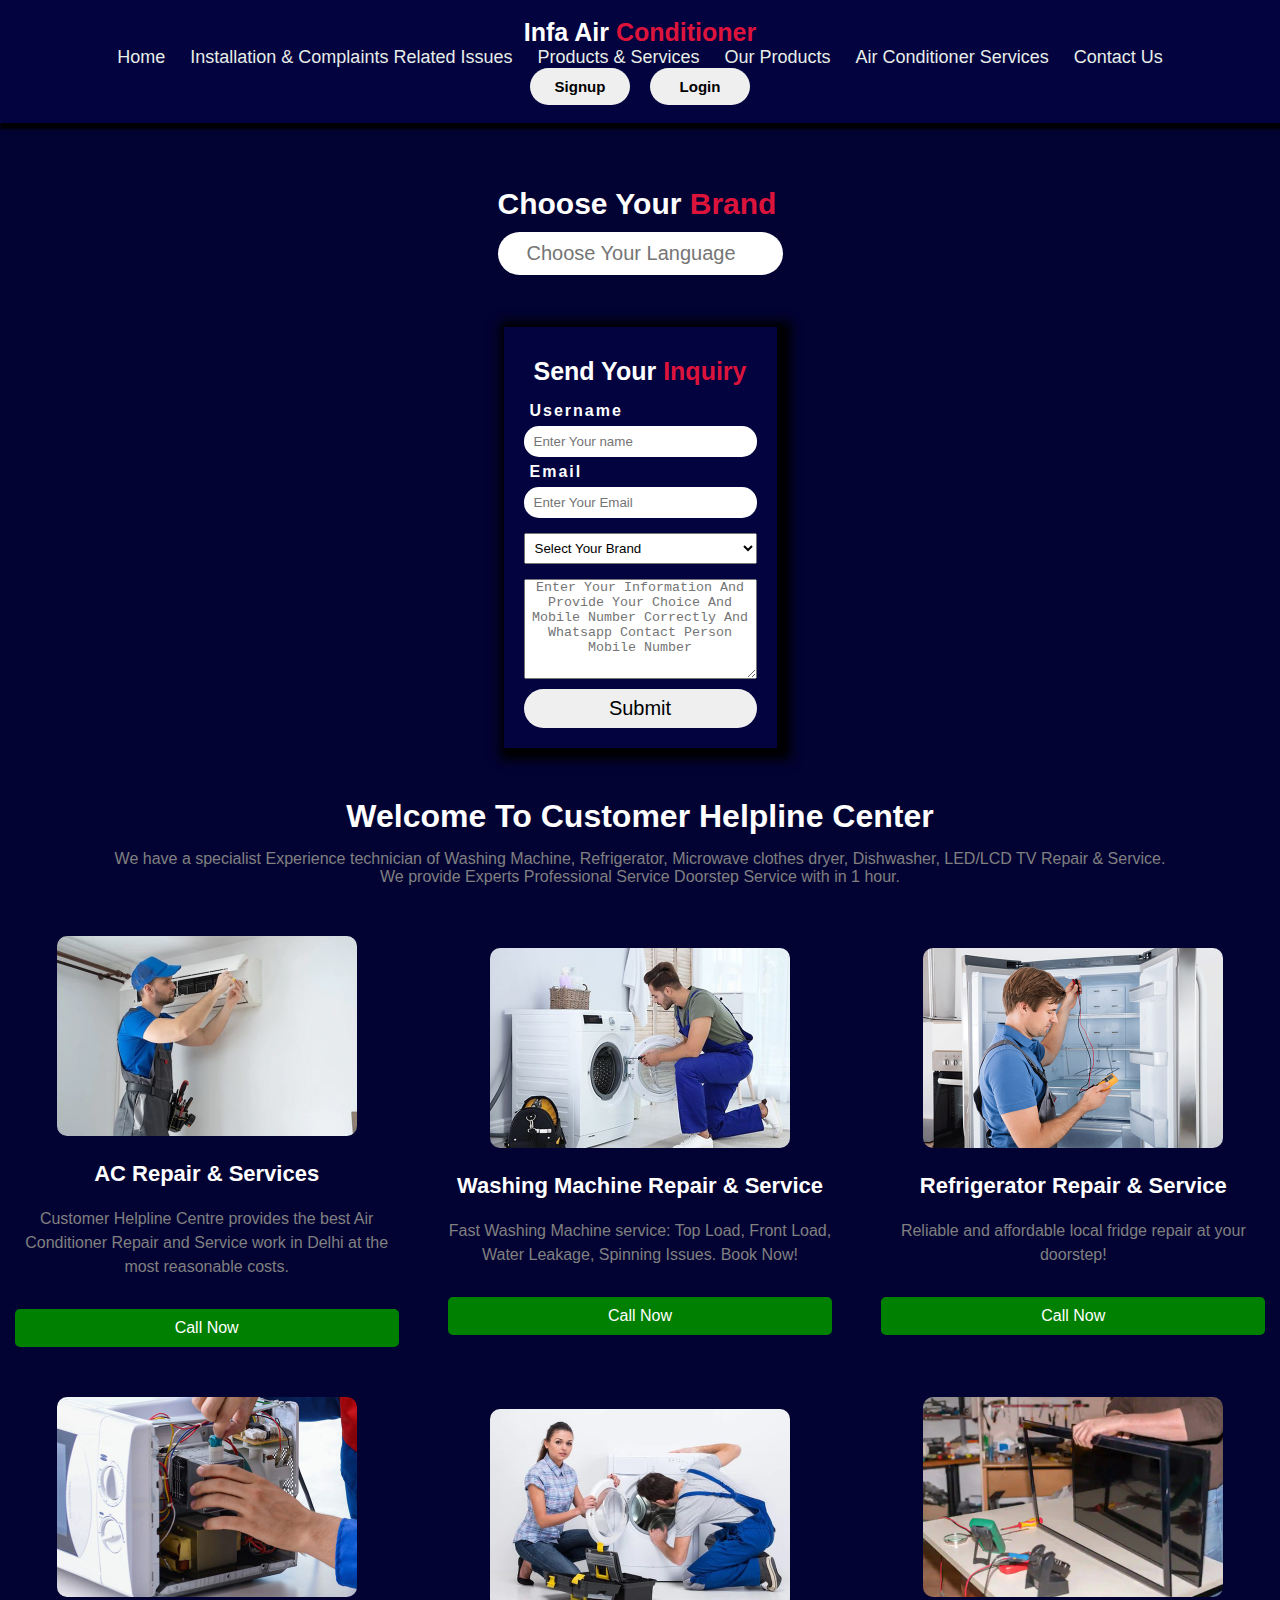
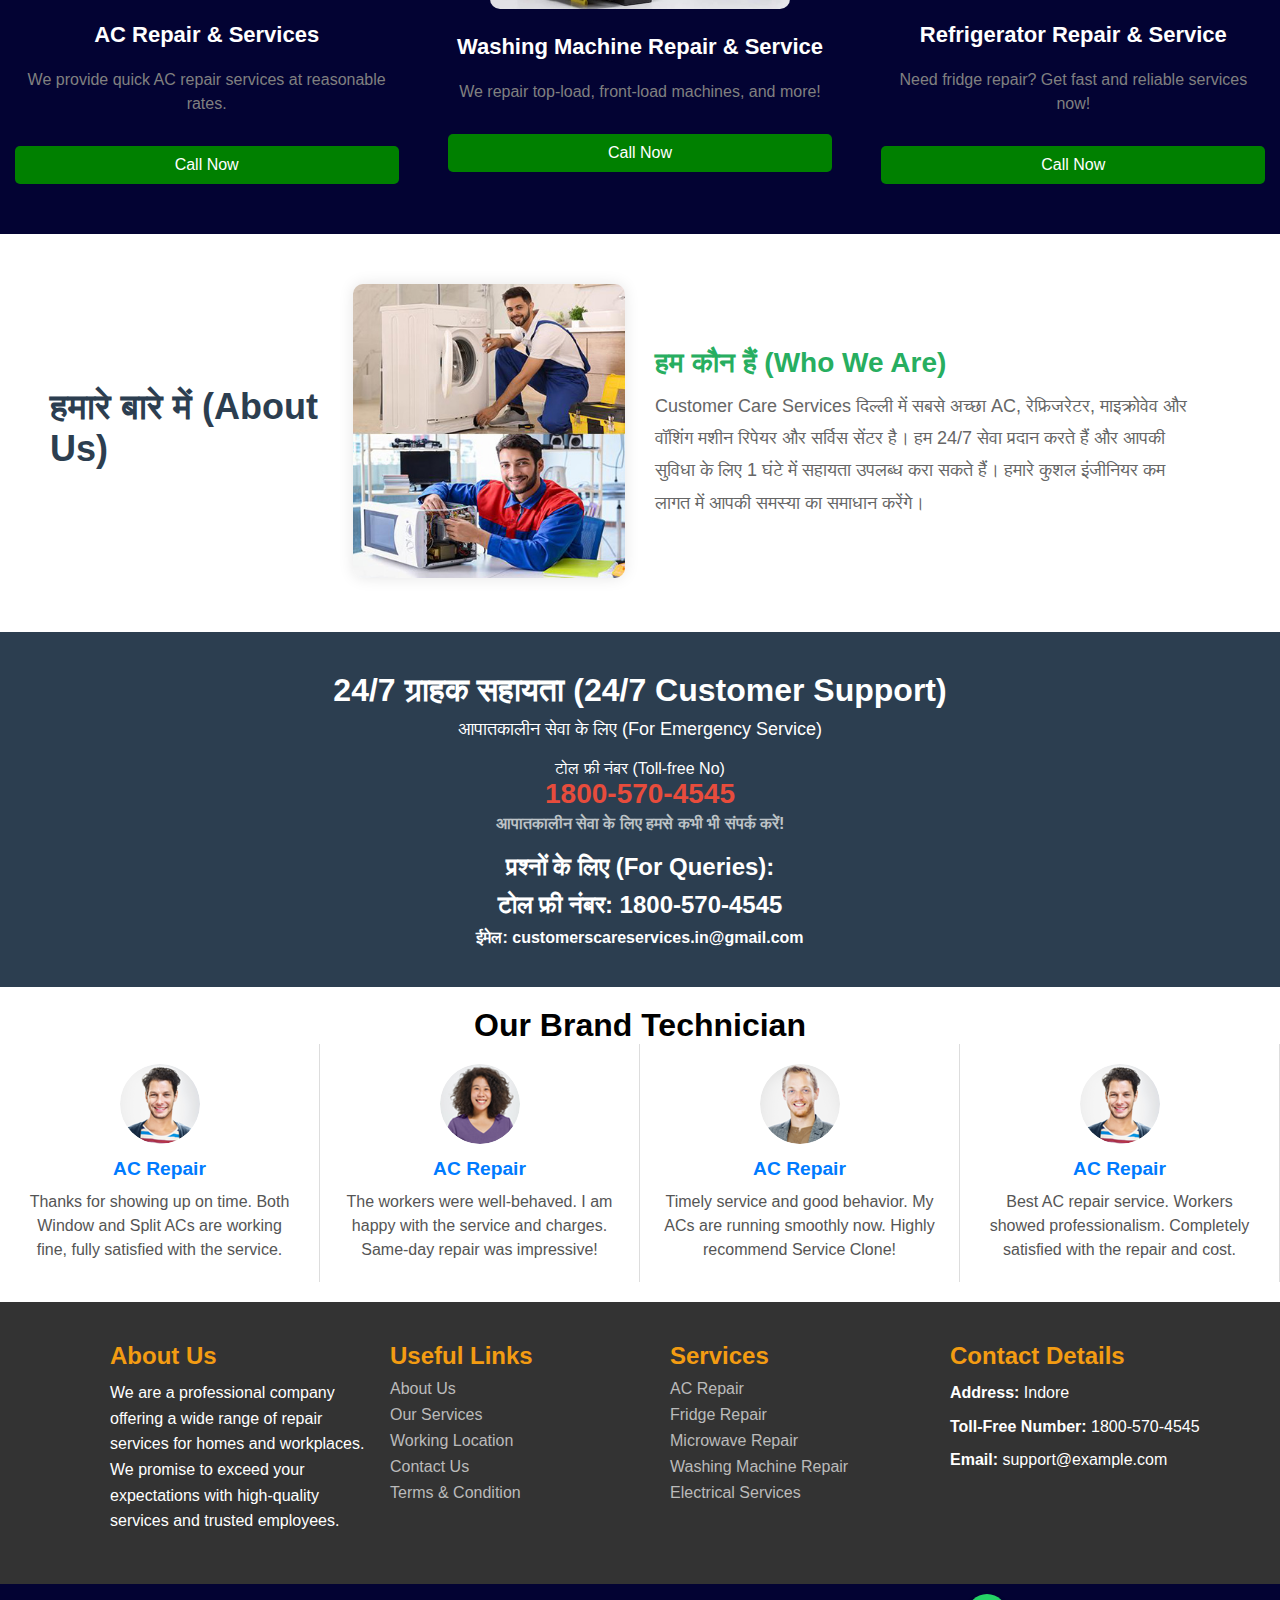
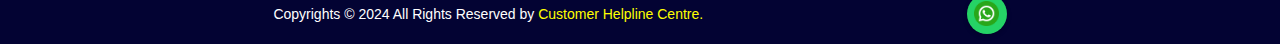
<file: index.html>
<!DOCTYPE html>
<html lang="en">

<head>
    <meta charset="UTF-8">
    <meta name="viewport" content="width=device-width, initial-scale=1.0">
    <title>Infa AIr Conditioner</title>
    <link rel="stylesheet" href="index.css">
    <link rel="stylesheet" href="https://cdnjs.cloudflare.com/ajax/libs/font-awesome/6.4.0/css/all.min.css">
</head>

<body>
    <!-------------------Header Section Start----------------------->
    <header>
        <h4>Infa Air <span>Conditioner</span></h4>
        <nav>
            <ul>
                <li><a href="">Home</a></li>
                <li><a href="">Installation & Complaints Related Issues</a></li>
                <li><a href="">Products & Services</a></li>
                <li><a href="">Our Products</a></li>
                <li><a href="">Air Conditioner Services</a></li>
                <li><a href="">Contact Us</a></li>
            </ul>
        </nav>
        <div class="nav-buttons">
            <button id="signup-btn">Signup</button>
            <button id="dashboard-btn">Login</button>
        </div>
    </header>
    <!-------------------Header Section End----------------------->
    <!------------- Main Section Start---------------------------------->
    <main>
        <!---------------------First Section Start---------------------------->
        <section class="first">
            <div class="first-heading">
                <h4>Choose Your <span>Brand</span></h4>
                <input type="search" id="languageInput" placeholder="Choose Your Language">
            </div>
        </section>
        <!---------------------First Section End---------------------------->
        <!---------------------Second Section Start---------------------------->
        <section class="second">
            <form action="send_mail.php" method="POST">
                <p>Send Your <span>Inquiry</span></p>
                <label for="username">Username</label>
                <input type="text" name="username" placeholder="Enter Your name" required>
                <label for="email">Email</label>
                <input type="email" name="email" placeholder="Enter Your Email" required>
                <select name="brand" id="" required>
                    <option>Select Your Brand</option>
                    <option>SPlit Ac</option>
                    <option>Window Ac</option>
                    <option>Ductable AC</option>
                    <option>Tower AC</option>
                    <option>Chiller AC</option>
                    <option>Cassate AC</option>
                    <option>Installation & Complaint Related</option>
                    <option>Refrigration</option>
                    <option>Services</option>
                    <option>Other</option>
                </select>
                <textarea name="question"
                    placeholder="Enter Your Information And Provide Your Choice And Mobile Number Correctly And Whatsapp Contact Person Mobile Number"
                    required></textarea>
                <button type="submit" onclick="showAlert()">Submit</button>
            </form>
        </section>
        <script>
            function showAlert() {
                alert('संदेश सफलतापूर्वक भेजा गया'); // Message Sent Successfully in Hindi
                return true; // Allow form to submit
            }
        </script>
        <!---------------------Second Section End---------------------------->
        <!---------------------Third Section Start---------------------------->
        <section class="thirdsection">
            <div class="thheading">
                <h1>Welcome To Customer Helpline Center</h1>
                <p>We have a specialist Experience technician of Washing Machine, Refrigerator, Microwave clothes dryer,
                    Dishwasher, LED/LCD TV Repair & Service. <br> We provide Experts Professional Service Doorstep
                    Service with in 1 hour.</p>
            </div>
        </section>
        <!---------------------Third Section End---------------------------->
        <!---------------------Fourth Section Start---------------------------->
        <section class="fourthsection">
            <div class="item">
                <img src="technician-1.jpg" alt="AC Repair & Services">
                <h3>AC Repair & Services</h3>
                <p>Customer Helpline Centre provides the best Air Conditioner Repair and Service work in Delhi at the
                    most reasonable costs.</p>
                <button class="call-button" data-number="1800-123-4567">Call Now</button>
            </div>
            <div class="item">
                <img src="technician-2.jpg" alt="Washing Machine Repair">
                <h3>Washing Machine Repair & Service</h3>
                <p>Fast Washing Machine service: Top Load, Front Load, Water Leakage, Spinning Issues. Book Now!</p>
                <button class="call-button" data-number="1800-234-5678">Call Now</button>
            </div>
            <div class="item">
                <img src="technician-3.jpg" alt="Refrigerator Repair">
                <h3>Refrigerator Repair & Service</h3>
                <p>Reliable and affordable local fridge repair at your doorstep!</p>
                <button class="call-button" data-number="1800-345-6789">Call Now</button>
            </div>
        </section>

        <section class="fifthsection">
            <div class="item-1">
                <img src="technician-4.jpg" alt="AC Repair">
                <h3>AC Repair & Services</h3>
                <p>We provide quick AC repair services at reasonable rates.</p>
                <button class="call-button" data-number="1800-456-7890">Call Now</button>
            </div>
            <div class="item-1">
                <img src="technician-5.jpg" alt="Washing Machine Service">
                <h3>Washing Machine Repair & Service</h3>
                <p>We repair top-load, front-load machines, and more!</p>
                <button class="call-button" data-number="1800-567-8901">Call Now</button>
            </div>
            <div class="item-1">
                <img src="technician-6.jpg" alt="Fridge Repair">
                <h3>Refrigerator Repair & Service</h3>
                <p>Need fridge repair? Get fast and reliable services now!</p>
                <button class="call-button" data-number="1800-678-9012">Call Now</button>
            </div>
        </section>

        <!---------------------Fifth Section End---------------------------->
        <!---------------------SIxth Section Start---------------------------->
        <!-- Sixth Section - About Us -->
        <section class="sixth-section">
            <div class="sixth-left">
                <h1>हमारे बारे में (About Us)</h1>
            </div>
            <div class="sixth-left-img">
                <img src="about-us1.jpg" alt="About Us Image">
            </div>
            <div class="sixth-left-title">
                <h1>हम कौन हैं (Who We Are)</h1>
                <p>Customer Care Services दिल्ली में सबसे अच्छा AC, रेफ्रिजरेटर, माइक्रोवेव और वॉशिंग मशीन रिपेयर और
                    सर्विस सेंटर है।
                    हम 24/7 सेवा प्रदान करते हैं और आपकी सुविधा के लिए 1 घंटे में सहायता उपलब्ध करा सकते हैं। हमारे कुशल
                    इंजीनियर
                    कम लागत में आपकी समस्या का समाधान करेंगे।</p>
            </div>
            <div class="sixth-left-title-2">
                <h1></h1>
            </div>
        </section>

        <!-- Seventh Section - Customer Support -->
        <section class="seventh-section">
            <div class="seventh-f-title">
                <h1>24/7 ग्राहक सहायता (24/7 Customer Support)</h1>
                <p>आपातकालीन सेवा के लिए (For Emergency Service)</p>
            </div>
            <div class="seventh-s-title">
                <p>टोल फ्री नंबर (Toll-free No)</p>
                <h2>1800-570-4545</h2>
                <h5>आपातकालीन सेवा के लिए हमसे कभी भी संपर्क करें!</h5>
            </div>
            <div class="seventh-t-title">
                <h3>प्रश्नों के लिए (For Queries):</h3>
                <h2>टोल फ्री नंबर: <span>1800-570-4545</span></h2>
                <h4>ईमेल: <span>customerscareservices.in@gmail.com</span></h4>
            </div>
        </section>
        <!---------------------SIxth Section End---------------------------->
        <!---------------------Review Section Start---------------------------->
        <section class="review-section">
            <h1 style="text-align: center; justify-content: center; display: flex; align-items: center;">Our Brand
                Technician</h1>
            <div class="review-container">
                <div class="review">
                    <img src="1review.png" alt="Review Image">
                    <h3>AC Repair</h3>
                    <p>Thanks for showing up on time. Both Window and Split ACs are working fine, fully satisfied with
                        the service.</p>
                </div>
                <div class="review">
                    <img src="2ndreview.png" alt="Review Image">
                    <h3>AC Repair</h3>
                    <p>The workers were well-behaved. I am happy with the service and charges. Same-day repair was
                        impressive!</p>
                </div>
                <div class="review">
                    <img src="2.png" alt="Review Image">
                    <h3>AC Repair</h3>
                    <p>Timely service and good behavior. My ACs are running smoothly now. Highly recommend Service
                        Clone!</p>
                </div>
                <div class="review">
                    <img src="1review.png" alt="Review Image">
                    <h3>AC Repair</h3>
                    <p>Best AC repair service. Workers showed professionalism. Completely satisfied with the repair and
                        cost.</p>
                </div>
                <div class="review">
                    <img src="2ndreview.png" alt="Review Image">
                    <h3>AC Repair</h3>
                    <p>Fast response and excellent service. Window and Split ACs are functioning well now. Great job!
                    </p>
                </div>
                <div class="review">
                    <img src="2.png" alt="Review Image">
                    <h3>AC Repair</h3>
                    <p>Service Clone provided exceptional service. Highly professional team and very reasonable prices.
                    </p>
                </div>
            </div>
        </section>
        <!---------------------Review Section End---------------------------->
        <footer>
            <div class="footer-container">
                <div class="footer-section first-footer">
                    <h2>About Us</h2>
                    <p>We are a professional company offering a wide range of repair services for homes and workplaces.
                        We promise to exceed your expectations with high-quality services and trusted employees.</p>
                </div>

                <div class="footer-section second-footer">
                    <h2>Useful Links</h2>
                    <ul>
                        <li><a href="#">About Us</a></li>
                        <li><a href="#">Our Services</a></li>
                        <li><a href="#">Working Location</a></li>
                        <li><a href="#">Contact Us</a></li>
                        <li><a href="#">Terms & Condition</a></li>
                    </ul>
                </div>

                <div class="footer-section third-footer">
                    <h2>Services</h2>
                    <ul>
                        <li><a href="#">AC Repair</a></li>
                        <li><a href="#">Fridge Repair</a></li>
                        <li><a href="#">Microwave Repair</a></li>
                        <li><a href="#">Washing Machine Repair</a></li>
                        <li><a href="#">Electrical Services</a></li>
                    </ul>
                </div>

                <div class="footer-section fourth-footer">
                    <h2>Contact Details</h2>
                    <div class="contact-info">
                        <p><strong>Address:</strong> Indore</p>
                        <p><strong>Toll-Free Number:</strong> 1800-570-4545</p>
                        <p><strong>Email:</strong> support@example.com</p>
                    </div>
                </div>
            </div>

        </footer>
        <div class="copyright-text pull-left">
            <p>Copyrights © 2024 All Rights Reserved by <a href="index.html">Customer Helpline Centre.</a> </p>
            <div class="whatsappcontact">
                <a href="#" class="whatsapp-button">
                    <img src="whatsapp.png" alt="WhatsApp" />
                </a>
            </div>
            
        </div>
    </main>
    <!------------- Main Section End---------------------------------->
    <script src="review.js"></script>
    <script src="index.js"></script>
    <script src="callbutton.js"></script>
    <script src="whatsapp.js"></script>
</body>

</html>
</file>
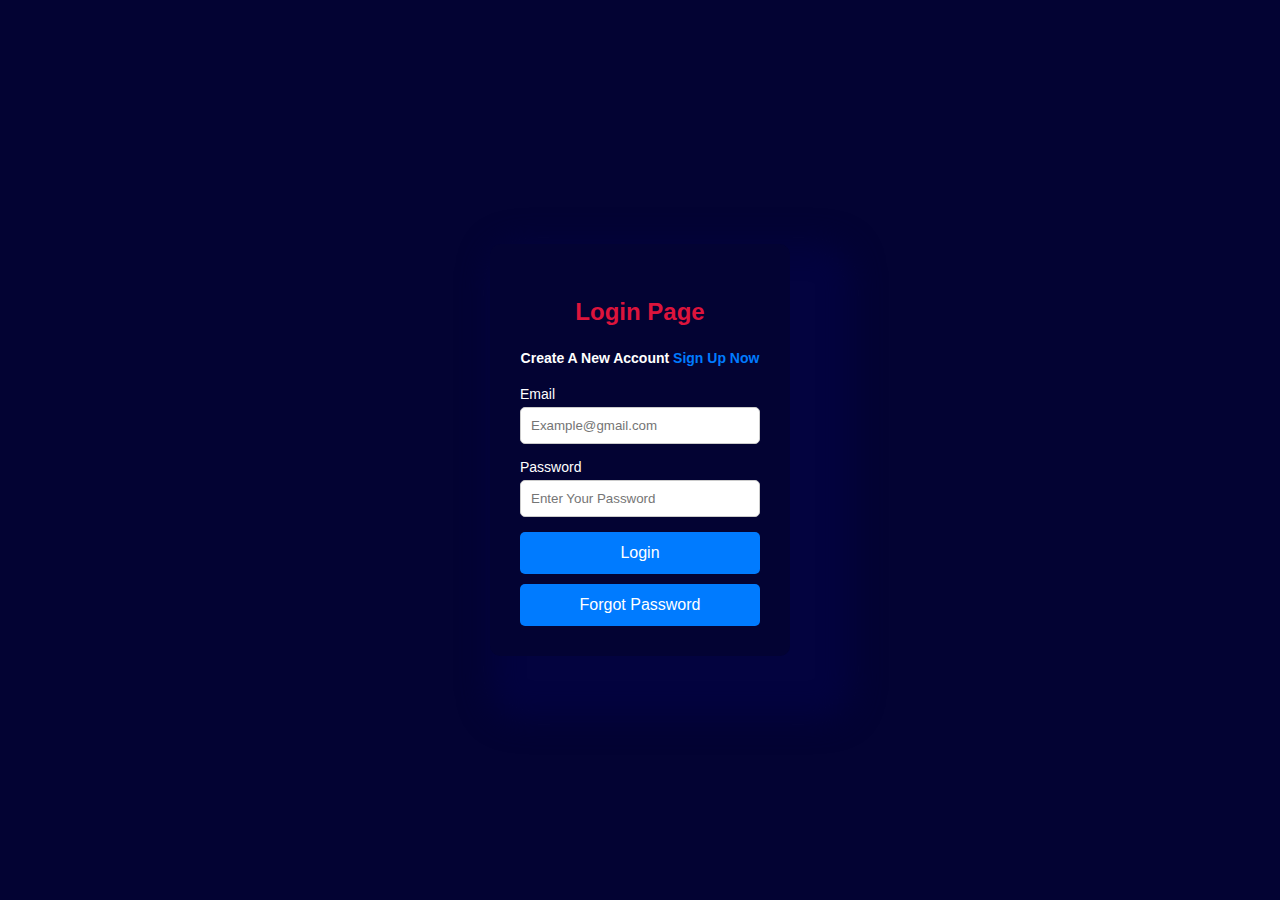
<file: login.html>
<!DOCTYPE html>
<html lang="en">
<head>
    <meta charset="UTF-8">
    <meta name="viewport" content="width=device-width, initial-scale=1.0">
    <title>Login Page</title>
    <link rel="stylesheet" href="login.css">
</head>
<body>
    <form action="" method="POST">
        <p>Login Page</p>
        <h4>Create A New Account <a href="signup.html">Sign Up Now</a></h4>
        <label for="email">Email</label>
        <input type="email" name="email" placeholder="Example@gmail.com" required>
        <label for="password">Password</label>
        <input type="password" name="password" placeholder="Enter Your Password" required>
        <button type="submit" name="login">Login</button>
        <div class="Extra-Button">
            <a href=""><button type="button">Forgot Password</button></a>
        </div>
    </form>
    
</body>
</html>
</file>
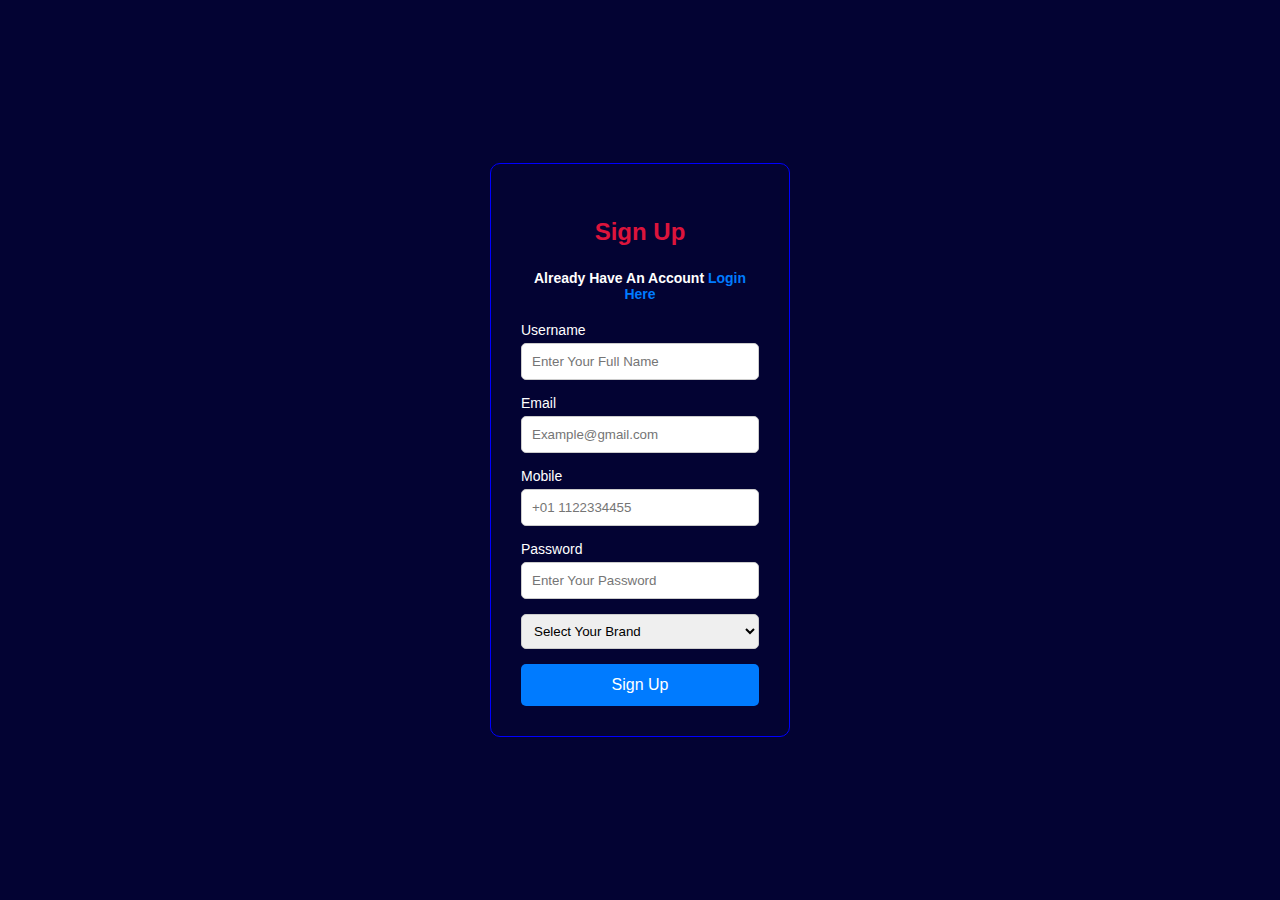
<file: signup.html>
<!DOCTYPE html>
<html lang="en">
<head>
    <meta charset="UTF-8">
    <meta name="viewport" content="width=device-width, initial-scale=1.0">
    <title>Sign-Up-Page</title>
    <link rel="stylesheet" href="signup.css">
</head>
<body>
    <form action="" method="POST">
        <p>Sign Up</p>
        <h4>Already Have An Account<a href="login.html"> Login Here</a></h4>
        <label for="username">Username</label>
        <input type="text" name="username" placeholder="Enter Your Full Name" required>
        <label for="email">Email</label>
        <input type="email" name="email" placeholder="Example@gmail.com" required>
        <label for="mobile">Mobile</label>
        <input type="tel" name="mobile" placeholder="+01 1122334455" required>
        <label for="password">Password</label>
        <input type="password" name="password" placeholder="Enter Your Password">
        <select name="course" id="course">
            <option>Select Your Brand</option>
            <option>Split Ac</option>
            <option>Window Ac</option>
            <option>Ductable Ac</option>
            <option>Inverter AC</option>
            <option>Non-Inverter Ac</option>
            <option>VRF AC</option>
            <option>Chiller Ac</option>
            <option>Room Split AC</option>
            <option>Installation</option>
            <option>Services</option>
            <option>Complaine Related</option>
            <option>Other</option>
        </select>
        <button type="submit" name="signup">Sign Up</button>
    </form>
</body>
</html>
</file>
<file: index.css>
*{
    margin: 0;
    padding: 0;
    box-sizing: border-box;
}
body{
    font-family: Arial, Helvetica, sans-serif;
    background: rgb(3, 3, 51);
}
header{
    display: flex;
    align-items: center;
    justify-content: space-around;
    background: rgb(3, 3, 63);
    flex-wrap: wrap;
    padding: 18px;
    box-shadow: 3px 3px 3px 3px;
    overflow: hidden;
}
header h4{
    color: white;
    font-size: 25px;
}
header h4 span{
    color: crimson;
}
nav ul{
    display: flex;
    align-items: center;
    justify-content: center;
    gap: 25px;
}
nav ul li{
    list-style: none;
}
nav ul li a{
    text-decoration: none;
    color: rgb(231, 238, 232);
    font-size: 18px;
    flex-wrap: wrap;
    position: relative;
}
nav ul li a:hover{
    color: aqua;
}
.nav-buttons{
    display: flex;
    gap: 20px;
}
.nav-buttons button{
    padding: 10px;
    width: 100px;
    border: none;
    outline: none;
    text-decoration: none;
    border-radius: 20px;
    cursor: pointer;
    font-size: 15px;
    font-weight: bold;
    transition: 0.3s;
}
.nav-buttons button:hover{
    background-color: red;
    color: white;
    transition: 0.3s ease-in;
}
/* Media Queries */

/* For Tablets (768px and below) */
@media (max-width: 768px) {
    header {
        flex-direction: column;
        padding: 15px;
        text-align: center;
    }
    
    nav ul {
        gap: 15px;
    }
    
    nav ul li a {
        font-size: 16px;
    }
    
    .nav-buttons {
        gap: 15px;
    }

    .nav-buttons button {
        width: 90px;
        font-size: 14px;
    }
}

/* For Mobile Devices (480px and below) */
@media (max-width: 480px) {
    header h4 {
        font-size: 20px;
    }
    
    nav ul {
        margin-top: 3%;
        flex-direction: column;
        gap: 10px;
    }
    
    nav ul li a {
        font-size: 14px;
    }
    
    .nav-buttons {
        flex-direction: column;
        margin-top: 2%;
        gap: 10px;
    }

    .nav-buttons button {
        width: 80px;
        font-size: 13px;
    }
}
/*----------------------Navbar End-------------*/
/*----------------------First Section Start -------------*/
.first{
    margin-top: 5%;
    display: flex;
    align-items: center;
    justify-content: center;
    flex-wrap: wrap;
}
.first h4{
    color: white;
    font-size: 30px;
}
.first h4 span{
    color: crimson;
}
.first input{
    width: 100%;
    padding: 10px;
    margin-top: 4%;
    border-radius: 30px;
    outline: none;
    border: none;
    text-align: center;
    font-size: 20px;
    position: relative;
}
/* Media Queries */

/* For Tablets (768px and below) */
@media (max-width: 768px) {
    .first h4 {
        font-size: 26px; /* छोटे स्क्रीन के लिए फॉन्ट साइज घटाना */
    }
    
    .first input {
        font-size: 18px; /* इनपुट का फॉन्ट साइज घटाना */
        padding: 8px; /* पैडिंग को थोड़ा घटाना */
    }
}

/* For Mobile Devices (480px and below) */
@media (max-width: 480px) {
    .first {
        margin-top: 10%; /* मोबाइल पर थोड़ा अधिक मार्जिन */
        flex-direction: column; /* कॉलम में दिखाने के लिए */
    }

    .first h4 {
        font-size: 22px; /* और भी छोटे स्क्रीन के लिए फॉन्ट साइज घटाना */
        text-align: center; /* टेक्स्ट को सेंटर में लाना */
    }

    .first input {
        font-size: 16px; /* इनपुट का फॉन्ट साइज और भी घटाना */
        padding: 10px; /* पैडिंग को थोड़ा बढ़ाना */
    }
}
/*----------------------First Section End -------------*/
/*----------------------Second Section Start -------------*/
.second{
    display: flex;
    align-items: center;
    justify-content: center;
    flex-wrap: wrap;
    margin-top: 4%;
    box-sizing: border-box;
}
.second label,input,textarea,select{
    display: flex;
}
.second form{
    background-color: rgb(3, 3, 63);
    box-shadow: 5px 3px 10px 9px;
    padding: 20px;
}
.second p{
    color: white;
    font-size: 25px;
    font-weight: bold;
    padding: 10px;
}
.second label{
    color: white;
    font-weight: bold;
    padding: 6px;
    letter-spacing: 2px;
}
.second input{
    width: 100%;
    padding: 8px 10px;
    border: none;
    border-radius: 15px;
}
.second select{
    margin-top: 15px;
    width: 100%;
    padding: 6px;
}
.second textarea{
    margin-top: 15px;
    height: 100px;
    width: 100%;
    text-align: center;
}
.second p span{
    color: crimson;
}
.second button{
    margin-top: 10px;
    width: 100%;
    padding: 8px;
    border: none;
    border-radius: 20px;
    font-size: 20px;
    cursor: pointer;
}
.second button:hover {
    color: white;
    background: red;
    transition: 0.3s ease-in;
}
/* Media Queries */

/* For tablets and smaller screens */
@media (max-width: 768px) {
    .second form {
        padding: 15px;
        width: 90%;
    }

    .second p {
        font-size: 22px;
    }

    .second button {
        font-size: 18px;
    }
}

/* For mobile devices */
@media (max-width: 480px) {
    .second form {
        padding: 10px;
        width: 95%;
    }

    .second p {
        font-size: 20px;
    }

    .second label {
        font-size: 14px;
    }

    .second input, .second select, .second textarea {
        font-size: 14px;
        padding: 6px 8px;
    }

    .second button {
        font-size: 16px;
        padding: 8px;
    }
}
/*----------------------Second Section End -------------*/
/*----------------------Third Section Start -------------*/
.thirdsection{
    margin-top: 50px;
    flex-wrap: wrap;
}
.thheading h1{
    text-align: center;
    color: white;
}
.thheading p{
    color: grey;
    margin: 15px;
    text-align: center;
}
/*----------------------Third Section End -------------*/
/*----------------------Fourth Section Start -------------*/
.fourthsection {
    display: flex;
    justify-content: space-around;
    align-items: center;
    flex-wrap: wrap; /* Makes it responsive */
    margin-top: 50px;
    gap: 20px; /* Adds spacing between items */
}

.fourthsection .item {
    display: flex;
    flex-direction: column;
    align-items: center;
    text-align: center;
    width: 30%; /* Ensures equal width */
    gap: 10px; /* Adds space between elements */
}

.fourthsection img {
    max-width: 100%;
    height: 200px;
    object-fit: cover; /* Ensures images maintain aspect ratio */
    border-radius: 10px; /* Optional: rounded corners */
}

.fourthsection h3 {
    color: white;
    margin-top: 15px;
    font-size: 22px;
}

.fourthsection p {
    color: grey;
    font-size: 16px;
    line-height: 1.5;
    margin-top: 10px;
}

.fourthsection button {
    margin-top: 20px;
    padding: 10px;
    width: 100%; /* Full width for alignment */
    background-color: green;
    color: white;
    font-size: 16px;
    border: none;
    border-radius: 5px;
    cursor: pointer;
    transition: background-color 0.3s, transform 0.2s;
}

/* Button Hover Effect */
.fourthsection button:hover {
    background-color: darkgreen; /* Slightly darker green on hover */
    transform: scale(1.05); /* Slight zoom effect */
}

/* Responsive Design for Smaller Devices */
@media (max-width: 768px) {
    .fourthsection {
        flex-direction: column; /* Stack items vertically */
        align-items: center;
    }

    .fourthsection .item {
        width: 80%; /* Adjust width on smaller screens */
    }
}
/*----------------------Fourth Section End -------------*/
/*----------------------Fifth Section Start -------------*/
.fifthsection {
    display: flex;
    justify-content: space-around;
    align-items: center;
    flex-wrap: wrap; /* Makes it responsive */
    margin-top: 50px;
    gap: 20px; /* Adds spacing between items */
}

.fifthsection .item-1 {
    display: flex;
    flex-direction: column;
    align-items: center;
    text-align: center;
    width: 30%; /* Ensures equal width */
    gap: 10px; /* Adds space between elements */
}

.fifthsection img {
    max-width: 100%;
    height: 200px;
    object-fit: cover; /* Ensures images maintain aspect ratio */
    border-radius: 10px; /* Optional: rounded corners */
}

.fifthsection h3 {
    color: white;
    margin-top: 15px;
    font-size: 22px;
}

.fifthsection p {
    color: grey;
    font-size: 16px;
    line-height: 1.5;
    margin-top: 10px;
}

.fifthsection button {
    margin-top: 20px;
    padding: 10px;
    width: 100%; /* Full width for alignment */
    background-color: green;
    color: white;
    font-size: 16px;
    border: none;
    border-radius: 5px;
    cursor: pointer;
    transition: background-color 0.3s, transform 0.2s;
}

/* Button Hover Effect */
.fifthsection button:hover {
    background-color: darkgreen; /* Slightly darker green on hover */
    transform: scale(1.05); /* Slight zoom effect */
}

/* Responsive Design for Smaller Devices */
@media (max-width: 768px) {
    .fifthsection {
        flex-direction: column; /* Stack items vertically */
        align-items: center;
    }

    .fifthsection .item-1 {
        width: 80%; /* Adjust width on smaller screens */
    }
}
/*----------------------Fifth Section End -------------*/
/*----------------------Sixth Section Start -------------*/
/* Sixth Section Styling */
.sixth-section {
    display: flex;
    flex-wrap: wrap;
    padding: 50px;
    background-color: #fff;
    gap: 30px;
    align-items: center;
    margin-top: 50px;
}

.sixth-left {
    flex: 1;
    min-width: 250px;
}

.sixth-left h1 {
    font-size: 36px;
    color: #2c3e50;
    margin-bottom: 10px;
}

.sixth-left-img {
    flex: 1;
    text-align: center;
}

.sixth-left-img img {
    max-width: 100%;
    height: auto;
    border-radius: 10px;
    box-shadow: 0 0 15px rgba(0, 0, 0, 0.1);
}

.sixth-left-title {
    flex: 2;
    min-width: 300px;
}

.sixth-left-title h1 {
    font-size: 28px;
    color: #27ae60;
    margin-bottom: 10px;
}

.sixth-left-title p {
    font-size: 18px;
    margin-top: 5px;
    line-height: 1.8;
    color: #666;
}

/* Seventh Section Styling */
.seventh-section {
    background-color: #2c3e50;
    color: white;
    padding: 40px 20px;
    text-align: center;
}

.seventh-f-title h1 {
    font-size: 32px;
    margin-bottom: 10px;
}

.seventh-f-title p {
    font-size: 18px;
    margin-bottom: 20px;
}

.seventh-s-title h2 {
    font-size: 28px;
    margin-bottom: 5px;
    color: #e74c3c;
}

.seventh-s-title h5 {
    font-size: 16px;
    margin-top: 5px;
    color: #bdc3c7;
}

.seventh-t-title h3 {
    margin-top: 20px;
    font-size: 24px;
    margin-bottom: 10px;
}

.seventh-t-title h2, .seventh-t-title h4 {
    margin-top: 10px;
}

/* Responsive Design */
@media (max-width: 768px) {
    .sixth-section {
        flex-direction: column;
        align-items: flex-start;
    }

    .sixth-left, .sixth-left-img, .sixth-left-title {
        width: 100%;
    }

    .seventh-section h1, .seventh-section h2 {
        font-size: 24px;
    }
}
/*----------------------SIxth Section End -------------*/
/* Review Section Styling */
.review-section {
    width: 100%;
    overflow: hidden; /* Hide overflow to make it neat */
    background-color: #fff;
    padding: 20px 0;
}

.review-container {
    display: flex;
    width: 150%; /* 6 reviews, each taking 100% width of the section */
    animation: scroll-reviews 30s linear infinite; /* Scroll animation */
}

.review {
    width: 33.33%; /* Show 3 reviews at a time */
    padding: 20px;
    text-align: center;
    border-right: 1px solid #ddd;
}

.review img {
    width: 80px;
    height: 80px;
    border-radius: 50%;
    margin-bottom: 10px;
}

.review h3 {
    font-size: 1.2rem;
    color: #007bff;
    margin-bottom: 10px;
}

.review p {
    font-size: 1rem;
    color: #555;
    line-height: 1.5;
}

/* Animation for scrolling reviews */
@keyframes scroll-reviews {
    0% { transform: translateX(0); }
    25% { transform: translateX(-25%); }
    50% { transform: translateX(-50%); }
    75% { transform: translateX(-75%); }
    100% { transform: translateX(-100%); } /* Move entire section to left */
}

/* Responsive Design */
@media (max-width: 768px) {
    .review {
        width: 50%; /* On small screens, show 1 review at a time */
    }
    .review-container {
        width: 50%; /* Adjust container size */
    }
}
/* Review Section End */
/* Footer Styling */
footer {
    background-color: #333;
    color: #fff;
    padding: 40px 20px;
}

.footer-container {
    display: flex;
    flex-wrap: wrap;
    justify-content: space-around;
    margin-left: 90px;
    margin-right: 50px;
    gap: 20px;
}

/* Individual Footer Section */
.footer-section {
    flex: 1 1 22%; /* 4 sections aligned horizontally */
    min-width: 200px; /* Ensures sections remain readable on small screens */
}

.footer-section h2 {
    font-size: 1.5rem;
    margin-bottom: 10px;
    color: #f39c12;
}

.footer-section p {
    font-size: 1rem;
    line-height: 1.6;
    margin-bottom: 10px;
}

.footer-section ul {
    list-style: none;
    padding: 0;
}

.footer-section ul li {
    margin-bottom: 8px;
}
.footer-section ul li a {
    color: #bbb;
    text-decoration: none;
    transition: color 0.3s ease;
}

.footer-section ul li a:hover {
    color: #f39c12;
}

.contact-info p {
    margin-bottom: 8px;
}

/* Responsive Design */
@media (max-width: 768px) {
    .footer-container {
        flex-direction: column; /* Stack sections vertically on small screens */
    }

    .footer-section {
        flex: 1 1 100%; /* Full width for each section */
        margin-bottom: 20px;
    }
}

@media (max-width: 480px) {
    footer {
        padding: 20px 10px;
    }

    .footer-section h2 {
        font-size: 1.2rem;
    }

    .footer-section p, .contact-info p {
        font-size: 0.9rem;
    }
}
/* Copyright Section Styling */
.copyright-text {
    display: flex;
    justify-content: space-evenly;
    align-items: center;
    text-align: center;
    padding: 10px 20px;
    background-color: rgb(3, 3, 51);
    font-size: 14px;
    color: white;
}

.copyright-text p {
    margin: 0;
    font-weight: 500;
}
.copyright-text a{
    text-decoration: none;
    color: yellow;
}
.copyright-text a:hover{
    color: orange;
}
.whatsappcontact {
    display: flex;
    align-items: center;
    margin-left: 10px;
}

.whatsapp-button {
    display: inline-flex;
    justify-content: center;
    align-items: center;
    width: 40px;
    height: 40px;
    border-radius: 50%;
    background-color: #25D366;
    box-shadow: 0 2px 5px rgba(0, 0, 0, 0.2);
    transition: transform 0.2s ease-in-out;
}

.whatsapp-button:hover {
    transform: scale(1.1);
}

.whatsapp-button img {
    width: 25px;
    height: 25px;
}
</file>
<file: login.css>
/* signup.css */
body {
    background-color: rgb(3, 3, 51);
    font-family: Arial, sans-serif;
    display: flex;
    justify-content: center;
    align-items: center;
    height: 100vh;
    margin: 0;
  }
  
  form {
    padding: 30px;
    border-radius: 10px;
    box-shadow: 31px 31px 31px 31px  rgb(3, 3, 63);
    width: 300px;
    box-sizing: border-box;
  }
  
  form p {
    font-size: 24px;
    font-weight: bold;
    text-align: center;
    color: crimson;
  }
  
  form h4 {
    font-size: 14px;
    text-align: center;
    color: white;
    margin-bottom: 20px;
  }
  
  form h4 a {
    color: #007bff;
    text-decoration: none;
  }
  
  form h4 a:hover {
    text-decoration: underline;
  }
  
  label {
    font-size: 14px;
    color: white;
    display: block;
    margin-bottom: 5px;
  }
  
  input[type="text"],
  input[type="email"],
  input[type="tel"],
  input[type="password"],
  select {
    width: 100%;
    padding: 10px;
    margin-bottom: 15px;
    border: 1px solid #ccc;
    border-radius: 5px;
    box-sizing: border-box;
  }
  
  select {
    padding: 8px;
  }
  
  button {
    width: 100%;
    padding: 12px;
    background-color: #007bff;
    border: none;
    color: #fff;
    font-size: 16px;
    border-radius: 5px;
    cursor: pointer;
    transition: background-color 0.3s ease;
  }
  
  button:hover {
    background-color: #0056b3;
  }
  .Extra-Button button{
    margin-top: 10px;
  }
</file>
<file: signup.css>
/* signup.css */
body {
    background-color: rgb(3, 3, 51);
    font-family: Arial, sans-serif;
    display: flex;
    justify-content: center;
    align-items: center;
    height: 100vh;
    margin: 0;
  }
  
  form {
    padding: 30px;
    border-radius: 10px;
    border: 1px solid blue;
    width: 300px;
    box-sizing: border-box;
    flex-wrap: wrap;
  }
  
  form p {
    font-size: 24px;
    font-weight: bold;
    text-align: center;
    color: crimson;
  }
  
  form h4 {
    font-size: 14px;
    text-align: center;
    color: white;
    margin-bottom: 20px;
  }
  
  form h4 a {
    color: #007bff;
    text-decoration: none;
  }
  
  form h4 a:hover {
    text-decoration: underline;
  }
  
  label {
    font-size: 14px;
    color: white;
    display: block;
    margin-bottom: 5px;
  }
  
  input[type="text"],
  input[type="email"],
  input[type="tel"],
  input[type="password"],
  select {
    width: 100%;
    padding: 10px;
    margin-bottom: 15px;
    border: 1px solid #ccc;
    border-radius: 5px;
    box-sizing: border-box;
  }
  
  select {
    padding: 8px;
  }
  
  button {
    width: 100%;
    padding: 12px;
    background-color: #007bff;
    border: none;
    color: #fff;
    font-size: 16px;
    border-radius: 5px;
    cursor: pointer;
    transition: background-color 0.3s ease;
  }
  
  button:hover {
    background-color: #0056b3;
  }
</file>
